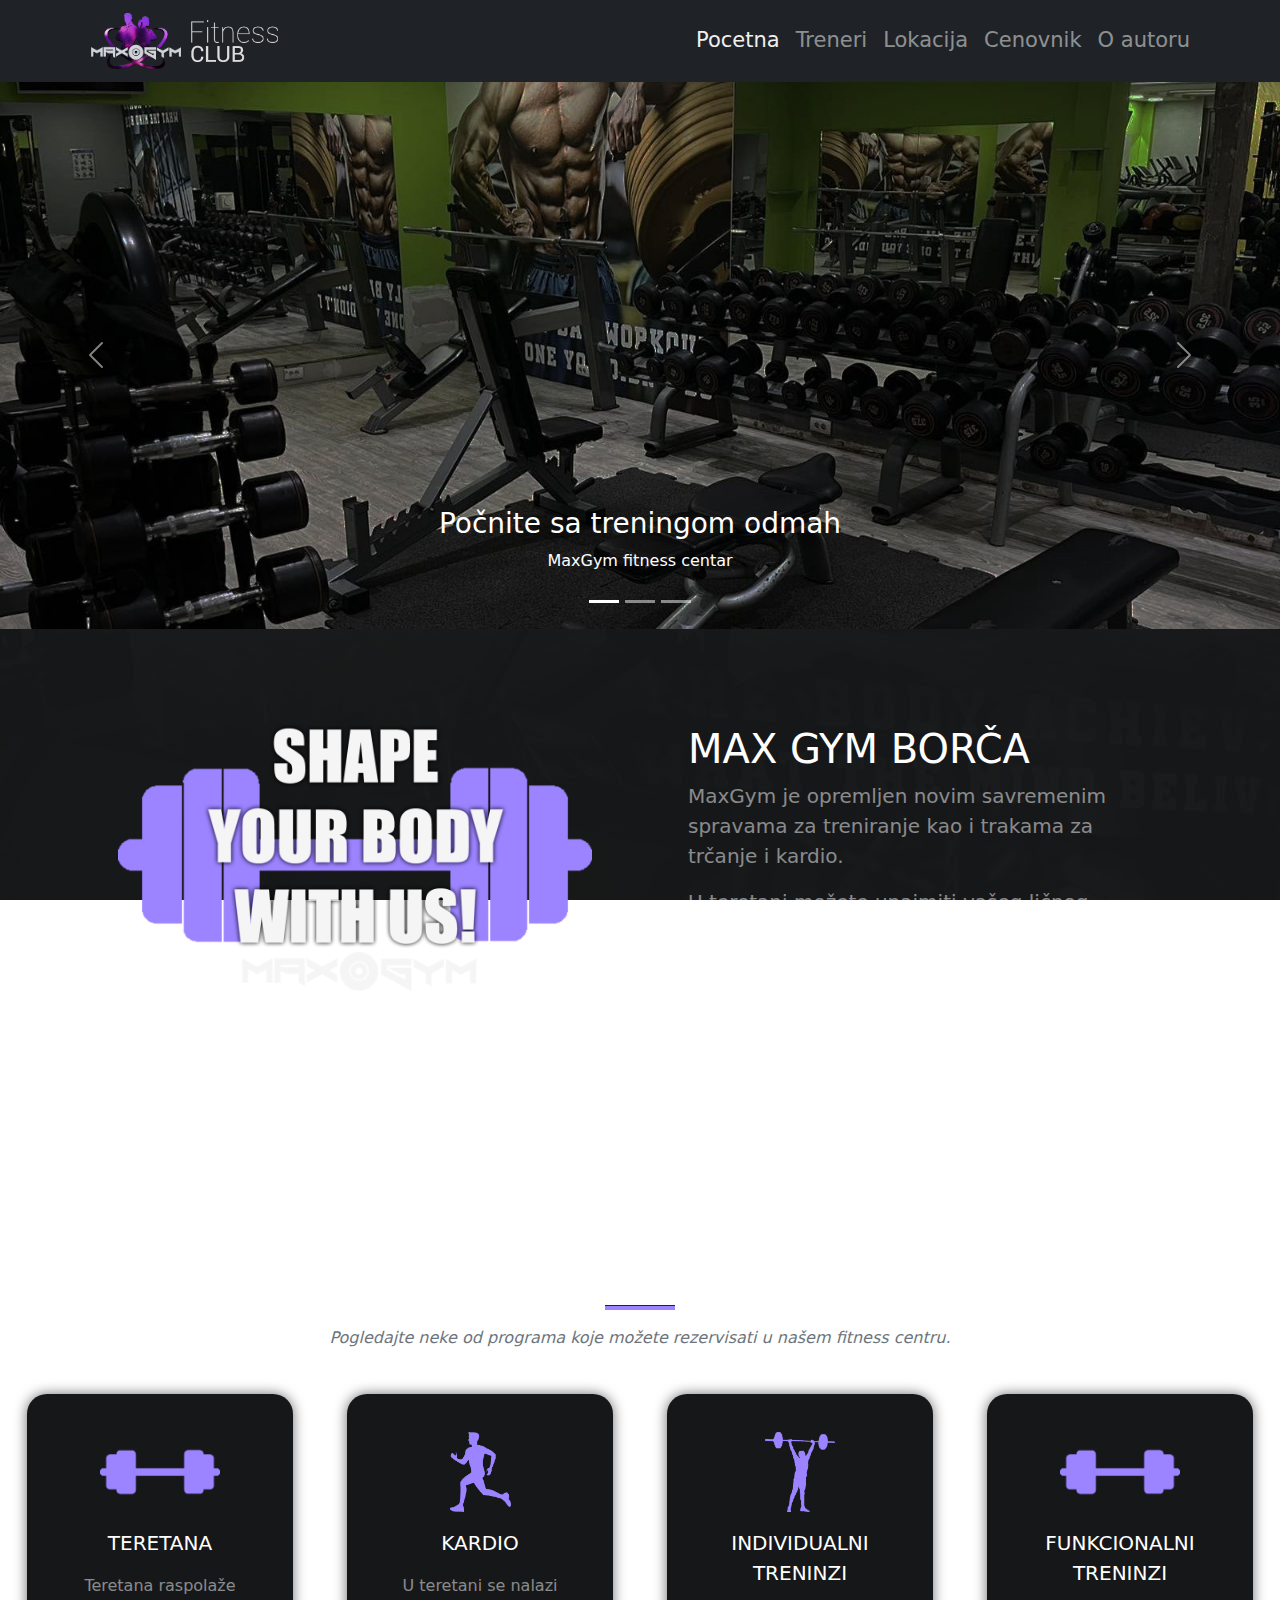
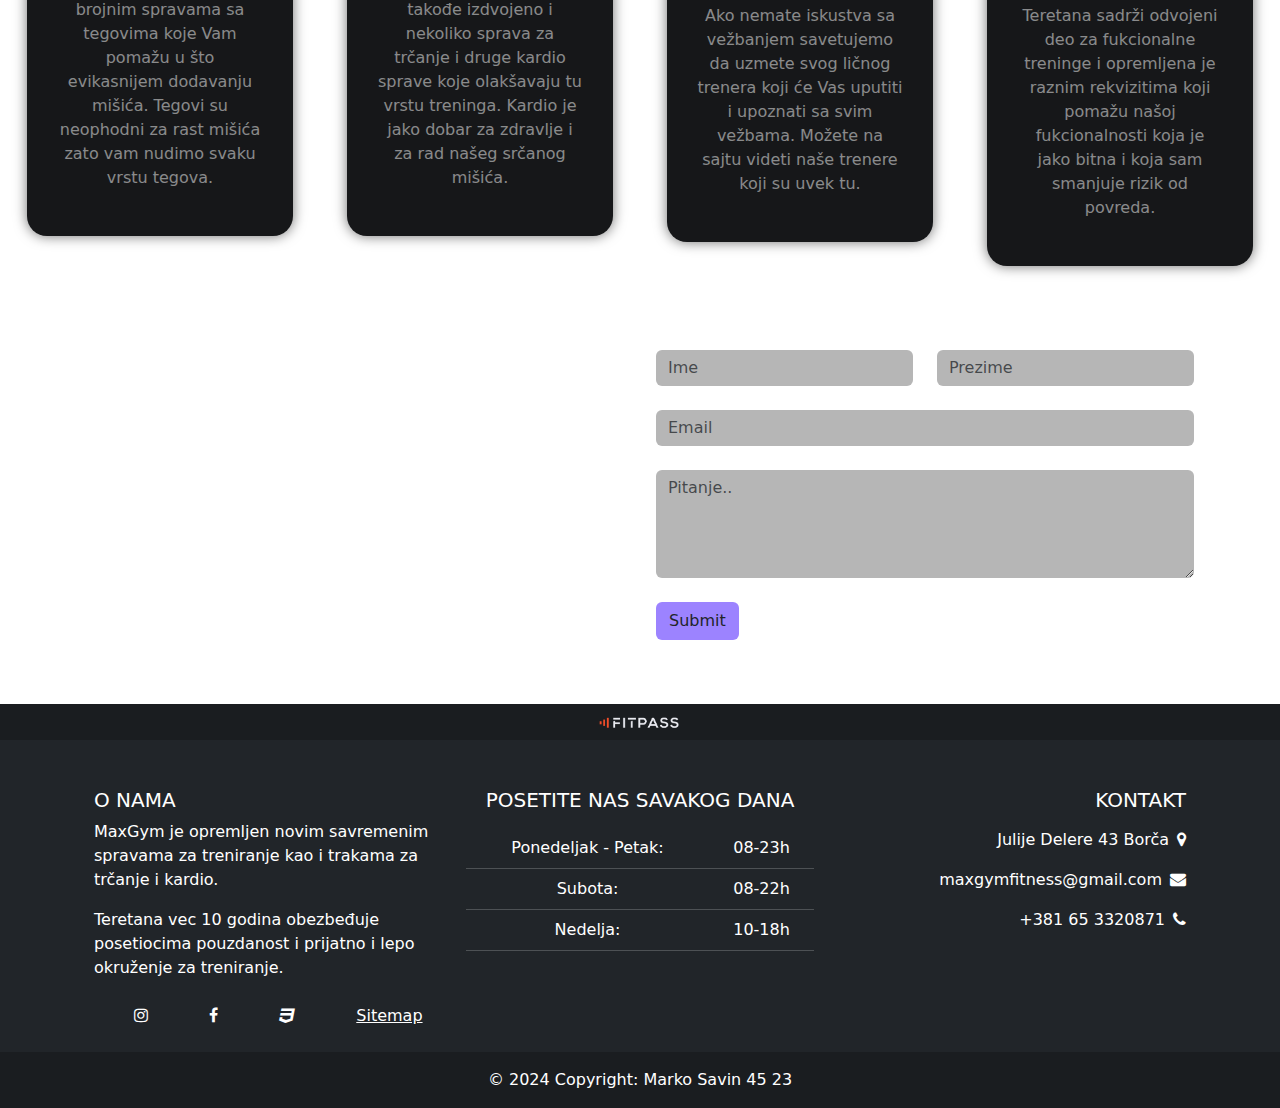
<file: index.html>
<!DOCTYPE html>
<html lang="en">
<head>
    <meta charset="UTF-8">
    <meta name="viewport" content="width=device-width, initial-scale=1.0">
    <title>MaxGym</title>
    <link rel="icon" type="image/x-icon" href="img/logo3.png">
    <link rel="stylesheet" href="https://cdnjs.cloudflare.com/ajax/libs/font-awesome/4.7.0/css/font-awesome.min.css">
    <link rel="stylesheet" type="text/css" href="style.css">
    <link href="https://cdn.jsdelivr.net/npm/bootstrap@5.3.3/dist/css/bootstrap.min.css" rel="stylesheet" integrity="sha384-QWTKZyjpPEjISv5WaRU9OFeRpok6YctnYmDr5pNlyT2bRjXh0JMhjY6hW+ALEwIH" crossorigin="anonymous">
</head>
<body>
  <script src="https://cdn.jsdelivr.net/npm/bootstrap@5.2.3/dist/js/bootstrap.bundle.min.js" integrity="sha384-kenU1KFdBIe4zVF0s0G1M5b4hcpxyD9F7jL+jjXkk+Q2h455rYXK/7HAuoJl+0I4" crossorigin="anonymous"></script>
    <nav class="navbar navbar-expand-md navbar-dark bg-dark">
        <div class="container">
          <a class="navbar-brand" href="index.html"><div class="okvirlogo"><img src="img/logo3.png" alt="logo1"><img src="img/logo2.png" alt="logo2"></div></a>
          <button class="navbar-toggler" type="button" data-bs-toggle="collapse" data-bs-target="#navbarNav" aria-controls="navbarNav" aria-expanded="false" aria-label="Toggle navigation">
            <span class="navbar-toggler-icon"></span>
          </button>
          <div class="collapse navbar-collapse" id="navbarNav">
            <ul class="navbar-nav ms-auto">
              <li class="nav-item">
                <a class="nav-link active" aria-current="page" href="#">Pocetna</a>
              </li>
              <li class="nav-item">
                <a class="nav-link" href="treneri.html">Treneri</a>
              </li>
              <li class="nav-item">
                <a class="nav-link" href="lokacija.html">Lokacija</a>
              </li>
              <li class="nav-item">
                <a class="nav-link" href="cenovnik.html">Cenovnik</a>
              </li>
              <li class="nav-item">
                <a class="nav-link" href="oautoru.html">O autoru</a>
              </li>
            </ul>
          </div>
        </div>
      </nav>
      <div id="carouselExample" class="carousel slide" data-bs-ride="carousel">
        <div class="carousel-indicators">
          <button type="button" data-bs-target="#carouselExampleDark" data-bs-slide-to="0" class="active" aria-current="true" aria-label="Slide 1"></button>
          <button type="button" data-bs-target="#carouselExampleDark" data-bs-slide-to="1" aria-label="Slide 2"></button>
          <button type="button" data-bs-target="#carouselExampleDark" data-bs-slide-to="2" aria-label="Slide 3"></button>
        </div>
        <div class="carousel-inner">
          <div class="carousel-item active" data-bs-interval="5000">
            <img src="img/slikapocetna.jpg" class="d-block w-100" alt="slika1">
            <div class="carousel-caption d-md-block">
              <h3>Počnite sa treningom odmah</h3>
              <p>MaxGym fitness centar</p>
            </div>
          </div>
          <div class="carousel-item" data-bs-interval="5000">
            <img src="img/slikapocetna2.jpg" class="d-block w-100" alt="slika2">
            <div class="carousel-caption d-md-block">
              <h1>Posetite nas</h1>
              <p>Julije Delere 43 Borča
              </p>
            </div>
          </div>
          <div class="carousel-item" data-bs-interval="5000">
            <img src="img/slikapocetna3.jpg" class="d-block w-100" alt="slika3">
            <div class="carousel-caption d-md-block">
              <h3>Naš tim trenera</h3>
              <p>Odaberite svog trenera i počnite sa radom</p>
            </div>
          </div>
        </div>
        <button class="carousel-control-prev" type="button" data-bs-target="#carouselExample" data-bs-slide="prev">
          <span class="carousel-control-prev-icon" aria-hidden="true"></span>
          <span class="visually-hidden">Previous</span>
        </button>
        <button class="carousel-control-next" type="button" data-bs-target="#carouselExample" data-bs-slide="next">
          <span class="carousel-control-next-icon" aria-hidden="true"></span>
          <span class="visually-hidden">Next</span>
        </button>
      </div>
      <div class="container mt-5 mb-5">
        <div class="row">
            <div class="col-12 col-xxl-6 col-lg-6 col-sm-12 p-5">
                <img src="img/shapeyour.png" class="w-100">
            </div>
            <div class="col-12 col-xxl-6 col-lg-6 col-sm-12 text-lg-start p-5">
                <h1 class="text-white">MAX GYM BORČA</h1>
                <div class="text-white-50 fs-5">
                <p>MaxGym je opremljen novim savremenim spravama za treniranje kao i trakama za trčanje i kardio.</p>
                <p>U teretani možete unajmiti vašeg ličnog trenera koji je uvek spreman da Vam pomogne.</p>
                <p>Uz uporan rad u teretani ocekujte odlične rezultate i poboljšanje zdravlja i fizičkog izgleda.</p>
                <p>Vidimo se!</p>
              </div>
            </div>
        </div>
      </div>
      <div class="container text-center mt-5"><h1 class="text-white text-wrap">USLUGE KOJE TERETANA PRUŽA</h1><hr>
        <p class="text-secondary fst-italic">Pogledajte neke od programa koje možete rezervisati u našem fitness centru.</p></div>
      <div class="container-fluid mt-4 mb-5">
        <div class="row">
            <div class="col col-12 col-xxl-3 col-lg-3 col-md-6 col-sm-12">
                <div class="usluga"><img src="img/teg.png" class="mt-2"><p class="fs-5 text-white mt-3">TERETANA</p><p class="text-white-50 text-center">Teretana raspolaže brojnim spravama sa tegovima koje Vam pomažu u što evikasnijem dodavanju mišića.
                  Tegovi su neophodni za rast mišića zato vam nudimo svaku vrstu tegova.
                  
                </p></div>
            </div>
            <div class="col col-12 col-xxl-3 col-lg-3 col-md-6 col-sm-12">
              <div class="usluga"><img src="img/run.png" class="mt-2"><p class="fs-5 text-white mt-3">KARDIO</p><p class="text-white-50 text-center">U teretani se nalazi takođe izdvojeno i nekoliko sprava za trčanje i druge kardio sprave
                koje olakšavaju tu vrstu treninga.
                 Kardio je jako dobar za zdravlje i za rad našeg srčanog mišića.
              </p></div>
            </div>
            <div class="col col-12 col-xxl-3 col-lg-3 col-md-6 col-sm-12">
              <div class="usluga"><img src="img/ind.png" class="mt-2"><p class="fs-5 text-white mt-3 text-center">INDIVIDUALNI TRENINZI</p><p class="text-white-50 text-center">Ako nemate iskustva sa vežbanjem savetujemo da uzmete svog
                ličnog trenera koji će Vas uputiti i upoznati sa svim vežbama. Možete na sajtu videti naše trenere koji su uvek tu.
              </p></div>
          </div>
          <div class="col col-12 col-xxl-3 col-lg-3 col-md-6 col-sm-12">
            <div class="usluga"><img src="img/teg.png" class="mt-2"><p class="fs-5 text-white mt-3 text-center">FUNKCIONALNI TRENINZI</p><p class="text-white-50 text-center">Teretana sadrži odvojeni deo za fukcionalne treninge i opremljena je raznim rekvizitima
              koji pomažu našoj fukcionalnosti koja je jako bitna i koja sam smanjuje rizik od povreda.
            </p></div>
        </div>
        </div>
      </div>
      <div class="container mt-5 mb-5">
        <div class="row">
            <div class="col-12 col-xxl-6 col-lg-6 col-sm-12 text-xxl-end text-lg-end text-md-center text-sm-center text-center">
                <h1 class="text-white mt-5">KONTAKTIRAJ NAS ODMAH</h1>
                <p class="text-white-50">Popunite formu sa svojim podacima i postavite pitanje koje Vas interesuje ili zakažite svoj prvi personalni trening sa ličnim trenerom.</p>
                <p class="text-white-50">Očekujte odgovor u što bržem roku.</p>
            </div>
            <div class="col-12 col-xxl-6 col-lg-6 col-sm-12 p-3">
              <form class="w-100 ">
                <div class="row">
                  <div data-mdb-input-init class="form-outline mb-4 col-6">
                      <input type="text" class="form-control" placeholder="Ime"/>
                  </div>
                  <div data-mdb-input-init class="form-outline mb-4 col-6">
                      <input type="text" class="form-control" placeholder="Prezime"/>
                  </div>
                </div>               
                <div data-mdb-input-init class="form-outline mb-4">
                  <input type="email" class="form-control" placeholder="Email" required />
                </div>
                <div data-mdb-input-init class="form-outline mb-4">
                  <textarea class="form-control" rows="4" placeholder="Pitanje.."></textarea>
                </div>
                <div class="d-flex justify-content-center justify-content-sm-center justify-content-md-center justify-content-lg-start"><button type="submit" id="dugme" class="btn">Submit</button></div>
                
              </form>
            </div>
        </div>
      </div>
        <footer class="text-white text-center text-lg-start bg-dark mt-5">
          <div class="text-center p-1" id="cpy">
            <img src="img/fitpass-logo.png" width="100px">
          </div>
          <div class="container p-4">
            <div class="row mt-4">
              <div class="col-lg-4 col-md-12 mb-4 mb-md-0">
                <h5>O NAMA</h5>      
                <p>
                    
                    MaxGym je opremljen novim savremenim spravama za treniranje kao i trakama za trčanje i kardio.
                </p>     
                <p>
                    Teretana vec 10 godina obezbeđuje posetiocima pouzdanost i prijatno i lepo okruženje za treniranje.
                </p>     
                <div class="mt-4">
                  <a class="ms-4 text-white p-3" href="https://www.instagram.com/maxgymfitness_/"><i class="fa fa-instagram"></i></a>
                  <a class="ms-4 text-white p-3" href="https://www.facebook.com"><i class="fa fa-facebook-f"></i></a>
                  <a class="ms-4 text-white p-3" href="style.css"><i class="fa fa-css3"></i></a>
                  <a class="ms-4 text-white p-3" href="sitemap.xml">Sitemap</a>
                </div>  
              </div>
              <div class="col-lg-4 col-md-6 mb-4 mb-md-0 text-center">
                <h5 class="mb-3">POSETITE NAS SAVAKOG DANA</h5>      
                <table class="table text-center table-dark">
                  <tbody class="fw-normal ">
                    <tr>
                      <td>Ponedeljak - Petak:</td>
                      <td>08-23h</td>
                    </tr>
                    <tr>
                      <td>Subota:</td>
                      <td>08-22h</td>
                    </tr>
                    <tr>
                      <td>Nedelja:</td>
                      <td>10-18h</td>
                    </tr>
                  </tbody>
                </table>
              </div>
              <div class="col-lg-4 col-md-6 mb-4 mb-md-0 text-lg-end">
                <h5 class="mb-3">KONTAKT</h5>   
                <ul class="fa-ul" style="margin-left: 0.2em;">
                  <li class="mb-3">
                    <span class="ms-2">Julije Delere 43 Borča</span><span class="ms-2"><i class="fa fa-map-marker"></i></span>
                  </li>
                  <li class="mb-3">
                    <span class="ms-2">maxgymfitness@gmail.com</span><span class="ms-2"><i class="fa fa-envelope"></i></span>
                  </li>
                  <li class="mb-3">
                    <span class="ms-2">+381 65 3320871</span><span class="ms-2"><i class="fa fa-phone"></i></span>
                  </li>
                </ul>
              </div>
              
            </div>
          </div>
          <div class="text-center p-3" id="cpy">
            © 2024 Copyright: Marko Savin 45 23
          </div>
        </footer>
</body>
</html>
</file>
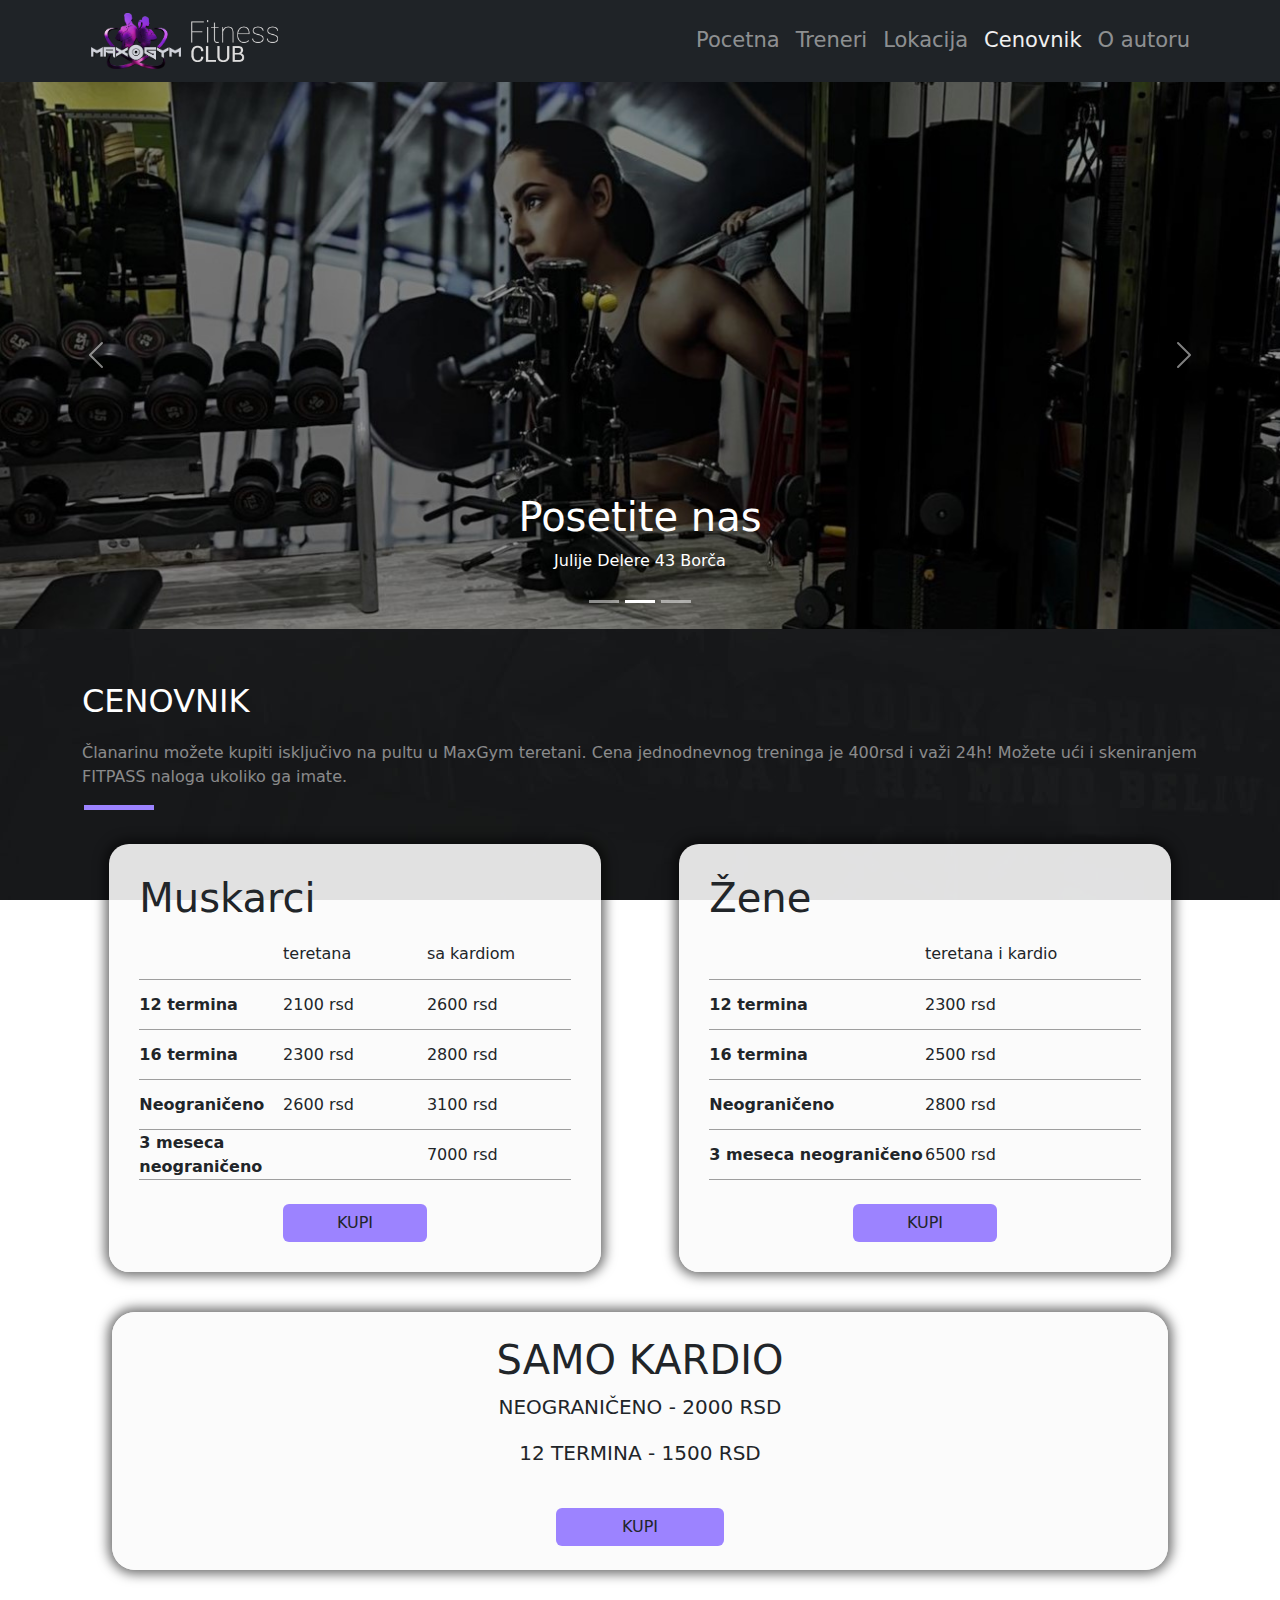
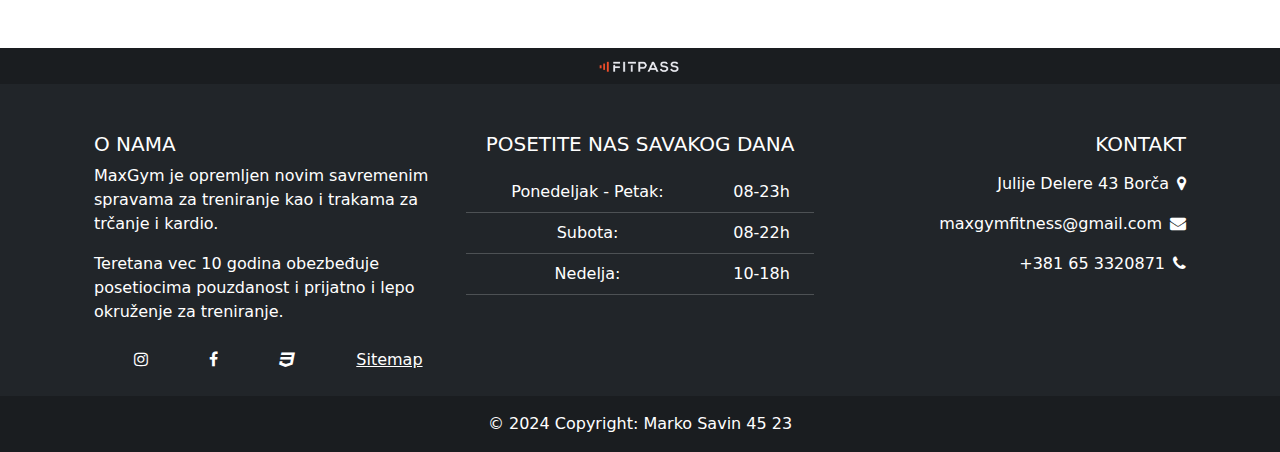
<file: cenovnik.html>
<!DOCTYPE html>
<html lang="en">
<head>
    <meta charset="UTF-8">
    <meta name="viewport" content="width=device-width, initial-scale=1.0">
    <title>MaxGym:Cenovnik</title>
    <link rel="icon" type="image/x-icon" href="img/logo3.png">
    <link rel="stylesheet" href="https://cdnjs.cloudflare.com/ajax/libs/font-awesome/4.7.0/css/font-awesome.min.css">
    <link rel="stylesheet" type="text/css" href="style.css">
    <link href="https://cdn.jsdelivr.net/npm/bootstrap@5.3.3/dist/css/bootstrap.min.css" rel="stylesheet" integrity="sha384-QWTKZyjpPEjISv5WaRU9OFeRpok6YctnYmDr5pNlyT2bRjXh0JMhjY6hW+ALEwIH" crossorigin="anonymous">
</head>
<body>
  <script src="https://cdn.jsdelivr.net/npm/bootstrap@5.2.3/dist/js/bootstrap.bundle.min.js" integrity="sha384-kenU1KFdBIe4zVF0s0G1M5b4hcpxyD9F7jL+jjXkk+Q2h455rYXK/7HAuoJl+0I4" crossorigin="anonymous"></script>
    <nav class="navbar navbar-expand-md navbar-dark bg-dark">
        <div class="container">
          <a class="navbar-brand" href="index.html"><div class="okvirlogo"><img src="img/logo3.png" alt="logo1"><img src="img/logo2.png" alt="logo2"></div></a>
          <button class="navbar-toggler" type="button" data-bs-toggle="collapse" data-bs-target="#navbarNav" aria-controls="navbarNav" aria-expanded="false" aria-label="Toggle navigation">
            <span class="navbar-toggler-icon"></span>
          </button>
          <div class="collapse navbar-collapse" id="navbarNav">
            <ul class="navbar-nav ms-auto">
              <li class="nav-item">
                <a class="nav-link" aria-current="page" href="index.html">Pocetna</a>
              </li>
              <li class="nav-item">
                <a class="nav-link" href="treneri.html">Treneri</a>
              </li>
              <li class="nav-item">
                <a class="nav-link" href="lokacija.html">Lokacija</a>
              </li>
              <li class="nav-item">
                <a class="nav-link active" href="cenovnik.html">Cenovnik</a>
              </li>
              <li class="nav-item">
                <a class="nav-link" href="oautoru.html">O autoru</a>
              </li>
            </ul>
          </div>
        </div>
      </nav>
      <div id="carouselExample" class="carousel slide">
        <div class="carousel-indicators">
          <button type="button" data-bs-target="#carouselExampleDark" data-bs-slide-to="0" aria-current="true" aria-label="Slide 1"></button>
          <button type="button" data-bs-target="#carouselExampleDark" data-bs-slide-to="1" class="active" aria-label="Slide 2"></button>
          <button type="button" data-bs-target="#carouselExampleDark" data-bs-slide-to="2" aria-label="Slide 3"></button>
        </div>
        <div class="carousel-inner">
          <div class="carousel-item" data-bs-interval="10000">
            <img src="img/slikapocetna.jpg" class="d-block w-100" alt="slika1">
            <div class="carousel-caption d-md-block">
              <h3>Počnite sa treningom odmah</h3>
              <p>MaxGym fitness centar</p>
            </div>
          </div>
          <div class="carousel-item active" data-bs-interval="2000">
            <img src="img/slikapocetna2.jpg" class="d-block w-100" alt="slika2">
            <div class="carousel-caption d-md-block">
              <h1>Posetite nas</h1>
              <p>Julije Delere 43 Borča
              </p>
            </div>
          </div>
          <div class="carousel-item">
            <img src="img/slikapocetna3.jpg" class="d-block w-100" alt="slika3">
            <div class="carousel-caption d-md-block">
              <h3>Naš tim trenera</h3>
              <p>Odaberite svog trenera i počnite sa radom</p>
            </div>
          </div>
        </div>
        <button class="carousel-control-prev" type="button" data-bs-target="#carouselExample" data-bs-slide="prev">
          <span class="carousel-control-prev-icon" aria-hidden="true"></span>
          <span class="visually-hidden">Previous</span>
        </button>
        <button class="carousel-control-next" type="button" data-bs-target="#carouselExample" data-bs-slide="next">
          <span class="carousel-control-next-icon" aria-hidden="true"></span>
          <span class="visually-hidden">Next</span>
        </button>
      </div>
      <div class="container text-xxl-start text-lg-start text-md-start text-sm-center text-center mt-5"><p class="fs-2 text-wrap text-white">CENOVNIK</p>
        <p class="text-wrap text-white-50">Članarinu možete kupiti isključivo na pultu u MaxGym teretani.
          Cena jednodnevnog treninga je 400rsd i važi 24h!
          Možete ući i skeniranjem FITPASS naloga ukoliko ga imate.</p><hr class="hr2 d-none d-sm-none d-md-block"><hr class="d-md-none d-sm-block s-block"></div>
          <div class="container mt-4 mb-5">
            <div class="row">
                <div class="col-12 col-xxl-6 col-lg-6 col-sm-12">
                    <div class="tabelacene"><h1 class="text-lg-start text-md-centar text-sm-center text-center">Muskarci</h1>
                      <table class="w-100">
                        <tbody class="fw-normal text-wrap">
                      <tr>
                        <td class="col-4"></td>
                        <td class="col-4">teretana</td>
                        <td class="col-4">sa kardiom</td>
                      </tr>
                      <tr>
                        <td class="col-4 fw-bold">12 termina</td>
                        <td class="col-4">2100 rsd</td>
                        <td class="col-4">2600 rsd</td>
                      </tr>
                      <tr>
                        <td class="col-4 fw-bold">16 termina</td>
                        <td class="col-4">2300 rsd</td>
                        <td class="col-4">2800 rsd</td>
                      </tr>
                      <tr>
                        <td class="col-4 fw-bold">Neograničeno</td>
                        <td class="col-4">2600 rsd</td>
                        <td class="col-4">3100 rsd</td>
                      </tr>
                      <tr>
                        <td class="col-4 fw-bold">3 meseca neograničeno</td>
                        <td class="col-4"></td>
                        <td class="col-4">7000 rsd</td>
                      </tr>
                        </tbody>
                    </table>
                    <div class="d-flex justify-content-center mt-4"><button type="submit" id="dugme" class="btn col-4">KUPI</button></div></div>
                </div>
                <div class="col-12 col-xxl-6 col-lg-6 col-sm-12">
                  <div class="tabelacene"><h1 class="text-lg-start text-md-centar text-sm-center text-center">Žene</h1>
                    <table class="w-100">
                    <tr>
                      <td class="col-4"></td>
                      <td class="col-4">teretana i kardio</td>
                    </tr>
                    <tr>
                      <td class="col-4 fw-bold">12 termina</td>
                      <td class="col-4">2300 rsd</td>
                    </tr>
                    <tr>
                      <td class="col-4 fw-bold">16 termina</td>
                      <td class="col-4">2500 rsd</td>
                    </tr>
                    <tr>
                      <td class="col-4 fw-bold">Neograničeno</td>
                      <td class="col-4">2800 rsd</td>
                    </tr>
                    <tr>
                      <td class="col-4 fw-bold">3 meseca neograničeno</td>
                      <td class="col-4">6500 rsd</td>
                    </tr>
                  </table><div class="d-flex justify-content-center mt-4"><button type="submit" id="dugme" class="btn col-4">KUPI</button></div>
                </div>
                </div>
            </div>
            <div class="row">
              <div class="col-12">
                <div id="kardio" class="d-flex justify-content-center text-center flex-column p-4"><p class="h1">SAMO KARDIO</p>
                <p class="fs-5">NEOGRANIČENO - 2000 RSD</p>
                <p class="fs-5">12 TERMINA - 1500 RSD</p>
                <div class="d-flex justify-content-center mt-4"><button type="submit" id="dugme" class="btn col-lg-2 col-md-4 col-sm-4 col-4">KUPI</button></div></div>
              </div>
            </div>
          </div>
        <footer class="text-white text-center text-lg-start bg-dark mt-5">
          <div class="text-center p-1" id="cpy">
            <img src="img/fitpass-logo.png" width="100px">
          </div>
          <div class="container p-4">
            <div class="row mt-4">
              <div class="col-lg-4 col-md-12 mb-4 mb-md-0">
                <h5>O NAMA</h5>      
                <p>
                    
                    MaxGym je opremljen novim savremenim spravama za treniranje kao i trakama za trčanje i kardio.
                </p>     
                <p>
                    Teretana vec 10 godina obezbeđuje posetiocima pouzdanost i prijatno i lepo okruženje za treniranje.
                </p>     
                <div class="mt-4">
                  <a class="ms-4 text-white p-3" href="https://www.instagram.com/maxgymfitness_/"><i class="fa fa-instagram"></i></a>
                  <a class="ms-4 text-white p-3" href="https://www.facebook.com"><i class="fa fa-facebook-f"></i></a>
                  <a class="ms-4 text-white p-3" href="style.css"><i class="fa fa-css3"></i></a>
                  <a class="ms-4 text-white p-3" href="sitemap.xml">Sitemap</a>
                </div>  
              </div>
              <div class="col-lg-4 col-md-6 mb-4 mb-md-0 text-center">
                <h5 class="mb-3">POSETITE NAS SAVAKOG DANA</h5>      
                <table class="table text-center table-dark">
                  <tbody class="fw-normal ">
                    <tr>
                      <td>Ponedeljak - Petak:</td>
                      <td>08-23h</td>
                    </tr>
                    <tr>
                      <td>Subota:</td>
                      <td>08-22h</td>
                    </tr>
                    <tr>
                      <td>Nedelja:</td>
                      <td>10-18h</td>
                    </tr>
                  </tbody>
                </table>
              </div>
              <div class="col-lg-4 col-md-6 mb-4 mb-md-0 text-lg-end">
                <h5 class="mb-3">KONTAKT</h5>   
                <ul class="fa-ul" style="margin-left: 0.2em;">
                  <li class="mb-3">
                    <span class="ms-2">Julije Delere 43 Borča</span><span class="ms-2"><i class="fa fa-map-marker"></i></span>
                  </li>
                  <li class="mb-3">
                    <span class="ms-2">maxgymfitness@gmail.com</span><span class="ms-2"><i class="fa fa-envelope"></i></span>
                  </li>
                  <li class="mb-3">
                    <span class="ms-2">+381 65 3320871</span><span class="ms-2"><i class="fa fa-phone"></i></span>
                  </li>
                </ul>
              </div>
              
            </div>
          </div>
          <div class="text-center p-3" id="cpy">
            © 2024 Copyright: Marko Savin 45 23
          </div>
        </footer>
</body>
</html>
</file>
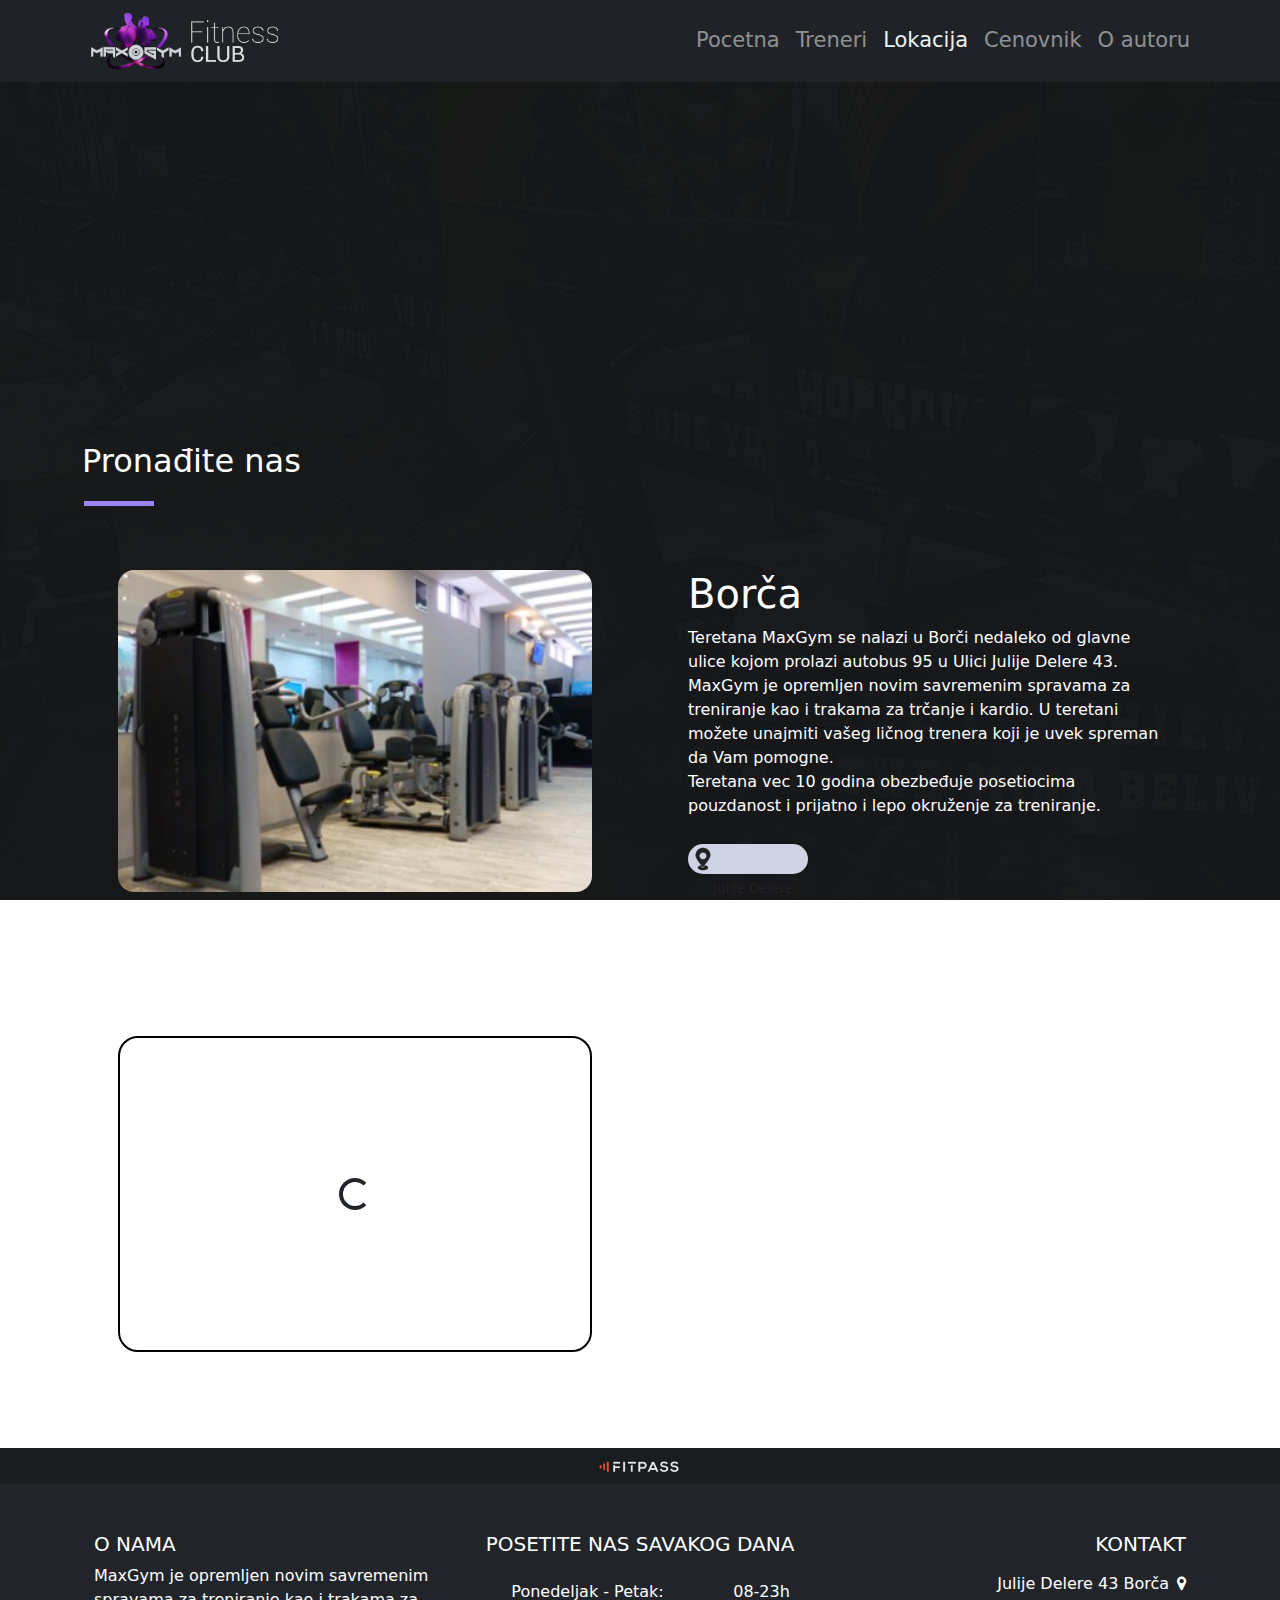
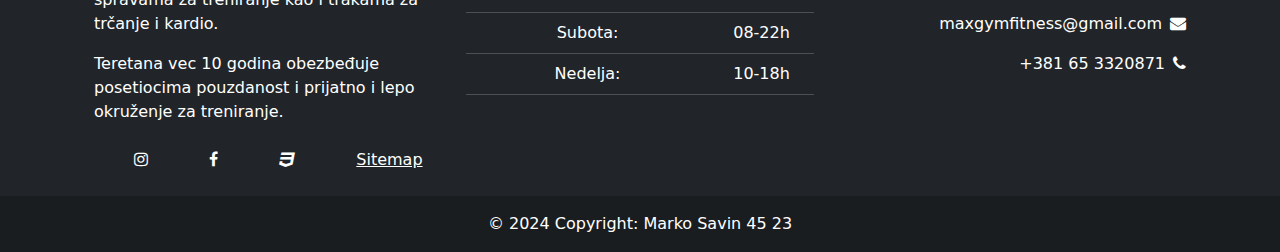
<file: lokacija.html>
<!DOCTYPE html>
<html lang="en">
<head>
    <meta charset="UTF-8">
    <meta name="viewport" content="width=device-width, initial-scale=1.0">
    <title>MaxGym:Lokacija</title>
    <link rel="icon" type="image/x-icon" href="img/logo3.png">
    <link rel="stylesheet" href="https://cdnjs.cloudflare.com/ajax/libs/font-awesome/4.7.0/css/font-awesome.min.css">
    <link rel="stylesheet" type="text/css" href="style.css">
    <link href="https://cdn.jsdelivr.net/npm/bootstrap@5.3.3/dist/css/bootstrap.min.css" rel="stylesheet" integrity="sha384-QWTKZyjpPEjISv5WaRU9OFeRpok6YctnYmDr5pNlyT2bRjXh0JMhjY6hW+ALEwIH" crossorigin="anonymous">
</head>
<body>
  <script src="https://cdn.jsdelivr.net/npm/bootstrap@5.2.3/dist/js/bootstrap.bundle.min.js" integrity="sha384-kenU1KFdBIe4zVF0s0G1M5b4hcpxyD9F7jL+jjXkk+Q2h455rYXK/7HAuoJl+0I4" crossorigin="anonymous"></script>
    <nav class="navbar navbar-expand-md navbar-dark bg-dark">
        <div class="container">
          <a class="navbar-brand" href="index.html"><div class="okvirlogo"><img src="img/logo3.png" alt="logo1"><img src="img/logo2.png" alt="logo2"></div></a>
          <button class="navbar-toggler" type="button" data-bs-toggle="collapse" data-bs-target="#navbarNav" aria-controls="navbarNav" aria-expanded="false" aria-label="Toggle navigation">
            <span class="navbar-toggler-icon"></span>
          </button>
          <div class="collapse navbar-collapse" id="navbarNav">
            <ul class="navbar-nav ms-auto">
              <li class="nav-item">
                <a class="nav-link" aria-current="page" href="index.html">Pocetna</a>
              </li>
              <li class="nav-item">
                <a class="nav-link" href="treneri.html">Treneri</a>
              </li>
              <li class="nav-item">
                <a class="nav-link active" href="lokacija.html">Lokacija</a>
              </li>
              <li class="nav-item">
                <a class="nav-link" href="cenovnik.html">Cenovnik</a>
              </li>
              <li class="nav-item">
                <a class="nav-link" href="oautoru.html">O autoru</a>
              </li>
            </ul>
          </div>
        </div>
      </nav>
      <div class="container-fluid">
        <iframe src="https://www.google.com/maps/embed?pb=!1m14!1m8!1m3!1d11308.897523639624!2d20.4553373!3d44.8780825!3m2!1i1024!2i768!4f13.1!3m3!1m2!1s0x475a648487565553%3A0xcccc13e900a52db8!2sMax%20Gym%20%26%20Fitness!5e0!3m2!1ssr!2srs!4v1711452053015!5m2!1ssr!2srs" width="100%" height="450" style="border:0;" allowfullscreen="" loading="lazy" referrerpolicy="no-referrer-when-downgrade"></iframe>
      </div>
      <div class="container text-xxl-start text-lg-start text-md-start text-sm-center text-center mt-5"><p class="fs-2 text-wrap text-white">Pronađite nas</p>
        <hr class="hr2 d-none d-sm-none d-md-block"><hr class="d-md-none d-sm-block s-block"></div>
      <div class="container mt-3 mb-5">
        <div class="row">
            <div class="col-12 col-xxl-6 col-lg-6 col-sm-12 p-5">
                <img src="img/slikalokacija.jpg" class="w-100 rounded-4">
            </div>
            <div class="col-12 col-xxl-6 col-lg-6 col-sm-12 p-5 text-white">
            <h1>Borča</h1><p>Teretana MaxGym se nalazi u Borči nedaleko od glavne ulice kojom prolazi autobus 95 u Ulici Julije Delere 43.<br>
                MaxGym je opremljen novim savremenim spravama za treniranje kao i trakama za trčanje i kardio. U teretani možete unajmiti vašeg ličnog trenera koji je uvek spreman da Vam pomogne.<br>
                Teretana vec 10 godina obezbeđuje posetiocima pouzdanost i prijatno i lepo okruženje za treniranje. 
            </p>
        <div id="lokacijaikonica"><img src="img/locico.png" width="30px"><p id="crna">Julije Delere</p></div>
            </div>
        </div>
      </div>
      <div class="container mt-3 mb-5">
        <div class="row">
            <div class="col-12 col-xxl-6 col-lg-6 col-sm-12 p-5">
                <div id="drugalokacija" class="d-flex w-100 justify-content-center align-items-center"><div class="spinner-border" role="status">
                  <span class="sr-only">Loading...</span>
                </div></div>
            </div>
            <div class="col-12 col-xxl-6 col-lg-6 col-sm-12 p-5 text-white d-flex align-items-center">
            <h1>USKORO JOŠ JEDNA LOKACIJA...</h1><br>
            
            </div>
        </div>
      </div>
       <footer class="text-white text-center text-lg-start bg-dark mt-5">
          <div class="text-center p-1" id="cpy">
            <img src="img/fitpass-logo.png" width="100px">
          </div>
          <div class="container p-4">
            <div class="row mt-4">
              <div class="col-lg-4 col-md-12 mb-4 mb-md-0">
                <h5>O NAMA</h5>      
                <p>
                    
                    MaxGym je opremljen novim savremenim spravama za treniranje kao i trakama za trčanje i kardio.
                </p>     
                <p>
                    Teretana vec 10 godina obezbeđuje posetiocima pouzdanost i prijatno i lepo okruženje za treniranje.
                </p>     
                <div class="mt-4">
                  <a class="ms-4 text-white p-3" href="https://www.instagram.com/maxgymfitness_/"><i class="fa fa-instagram"></i></a>
                  <a class="ms-4 text-white p-3" href="https://www.facebook.com"><i class="fa fa-facebook-f"></i></a>
                  <a class="ms-4 text-white p-3" href="style.css"><i class="fa fa-css3"></i></a>
                  <a class="ms-4 text-white p-3" href="sitemap.xml">Sitemap</a>
                </div>  
              </div>
              <div class="col-lg-4 col-md-6 mb-4 mb-md-0 text-center">
                <h5 class="mb-3">POSETITE NAS SAVAKOG DANA</h5>      
                <table class="table text-center table-dark">
                  <tbody class="fw-normal ">
                    <tr>
                      <td>Ponedeljak - Petak:</td>
                      <td>08-23h</td>
                    </tr>
                    <tr>
                      <td>Subota:</td>
                      <td>08-22h</td>
                    </tr>
                    <tr>
                      <td>Nedelja:</td>
                      <td>10-18h</td>
                    </tr>
                  </tbody>
                </table>
              </div>
              <div class="col-lg-4 col-md-6 mb-4 mb-md-0 text-lg-end">
                <h5 class="mb-3">KONTAKT</h5>   
                <ul class="fa-ul" style="margin-left: 0.2em;">
                  <li class="mb-3">
                    <span class="ms-2">Julije Delere 43 Borča</span><span class="ms-2"><i class="fa fa-map-marker"></i></span>
                  </li>
                  <li class="mb-3">
                    <span class="ms-2">maxgymfitness@gmail.com</span><span class="ms-2"><i class="fa fa-envelope"></i></span>
                  </li>
                  <li class="mb-3">
                    <span class="ms-2">+381 65 3320871</span><span class="ms-2"><i class="fa fa-phone"></i></span>
                  </li>
                </ul>
              </div>
              
            </div>
          </div>
          <div class="text-center p-3" id="cpy">
            © 2024 Copyright: Marko Savin 45 23
          </div>
        </footer>
</body>
</html>
</file>
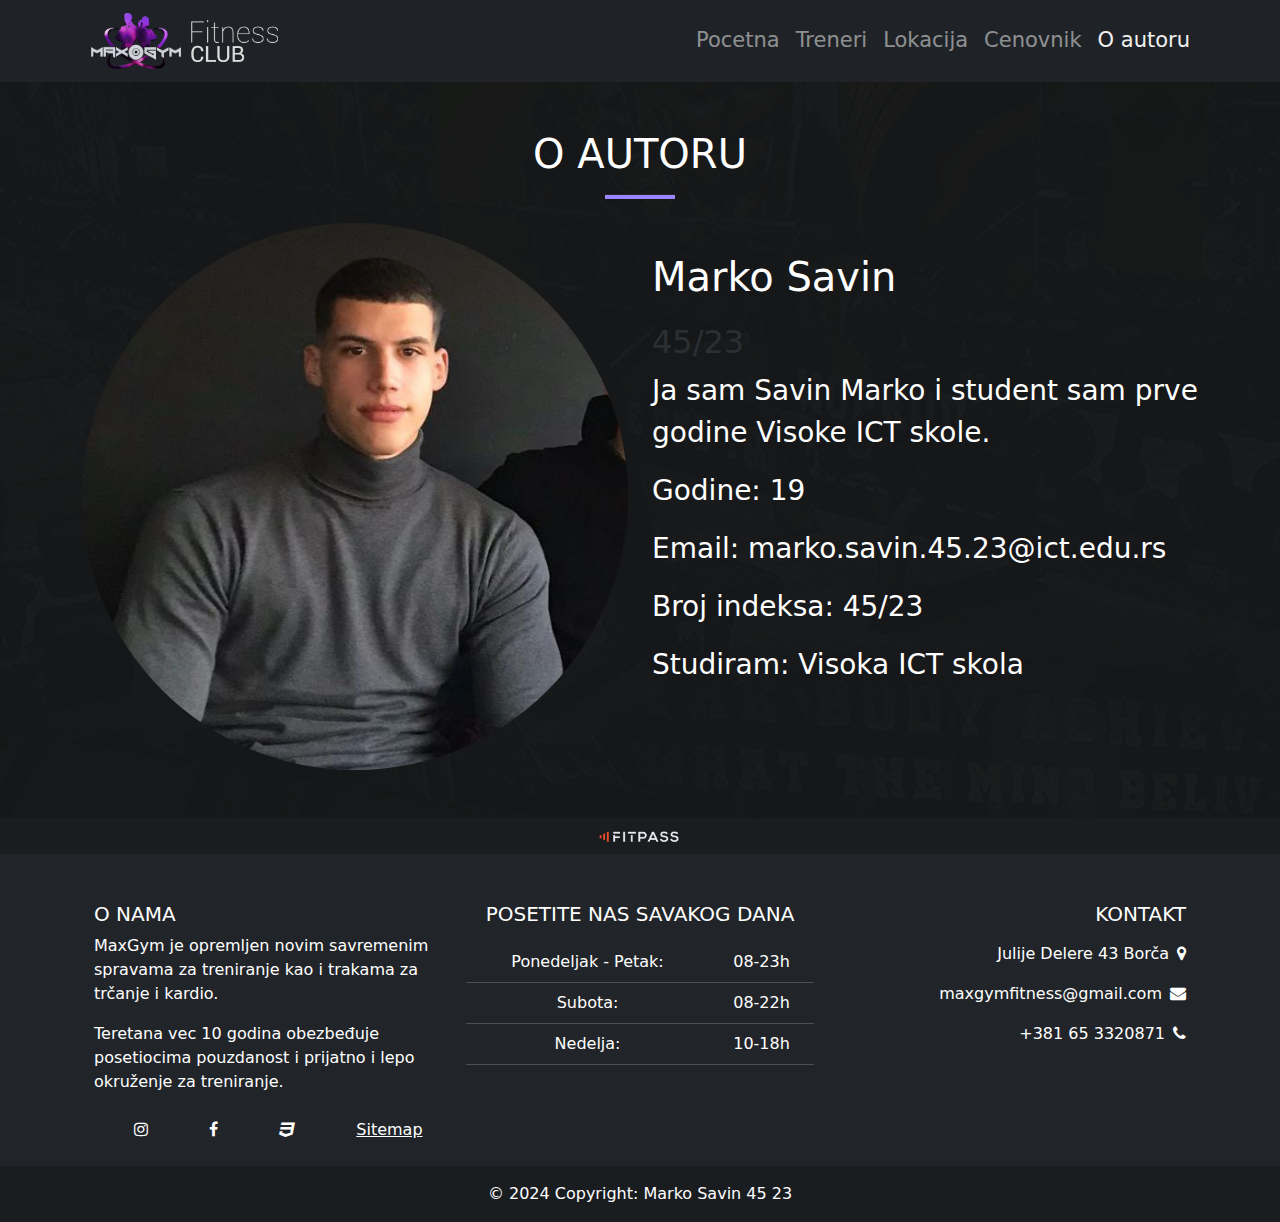
<file: oautoru.html>
<!DOCTYPE html>
<html lang="en">
<head>
    <meta charset="UTF-8">
    <meta name="viewport" content="width=device-width, initial-scale=1.0">
    <title>O autoru</title>
    <link rel="icon" type="image/x-icon" href="img/logo3.png">
    <link rel="stylesheet" href="https://cdnjs.cloudflare.com/ajax/libs/font-awesome/4.7.0/css/font-awesome.min.css">
    <link rel="stylesheet" type="text/css" href="style.css">
    <link href="https://cdn.jsdelivr.net/npm/bootstrap@5.3.3/dist/css/bootstrap.min.css" rel="stylesheet" integrity="sha384-QWTKZyjpPEjISv5WaRU9OFeRpok6YctnYmDr5pNlyT2bRjXh0JMhjY6hW+ALEwIH" crossorigin="anonymous">
</head>
<body>
  <script src="https://cdn.jsdelivr.net/npm/bootstrap@5.2.3/dist/js/bootstrap.bundle.min.js" integrity="sha384-kenU1KFdBIe4zVF0s0G1M5b4hcpxyD9F7jL+jjXkk+Q2h455rYXK/7HAuoJl+0I4" crossorigin="anonymous"></script>
    <nav class="navbar navbar-expand-md navbar-dark bg-dark">
        <div class="container">
          <a class="navbar-brand" href="index.html"><div class="okvirlogo"><img src="img/logo3.png" alt="logo1"><img src="img/logo2.png" alt="logo2"></div></a>
          <button class="navbar-toggler" type="button" data-bs-toggle="collapse" data-bs-target="#navbarNav" aria-controls="navbarNav" aria-expanded="false" aria-label="Toggle navigation">
            <span class="navbar-toggler-icon"></span>
          </button>
          <div class="collapse navbar-collapse" id="navbarNav">
            <ul class="navbar-nav ms-auto">
              <li class="nav-item">
                <a class="nav-link" aria-current="page" href="index.html">Pocetna</a>
              </li>
              <li class="nav-item">
                <a class="nav-link" href="treneri.html">Treneri</a>
              </li>
              <li class="nav-item">
                <a class="nav-link" href="lokacija.html">Lokacija</a>
              </li>
              <li class="nav-item">
                <a class="nav-link" href="cenovnik.html">Cenovnik</a>
              </li>
              <li class="nav-item">
                <a class="nav-link active" href="oautoru.html">O autoru</a>
              </li>
            </ul>
          </div>
        </div>
      </nav>
      <div class="container text-center mt-5"><h1 class="text-white text-wrap">O AUTORU</h1><hr></div>
      <div class="container mt-4 mb-5" id="okvirautor">
        <div class="row">
            <div class="col col-12 col-xxl-6 col-lg-6 col-sm-12 d-flex justify-content-center">
                <img src="img/mojaslika.jpg" class="rounded-circle img-fluid">
            </div>
            <div class="col col-12 col-xxl-6 col-lg-6 col-sm-12 text-md-center text-lg-start text-xxl-start text-sm-center text-center">
                <p class="fs-1 text-white mt-4">Marko Savin</p>
                <p class="h2 text-secondary-emphasis">45/23</p>
                <p class="fs-3 text-white">Ja sam Savin Marko i student sam prve godine Visoke ICT skole.</p>
                <p class="fs-3 text-white">Godine: 19</p>
                <p class="fs-3 text-white">Email: marko.savin.45.23@ict.edu.rs</p>
                <p class="fs-3 text-white">Broj indeksa: 45/23</p>
                <p class="fs-3 text-white">Studiram: Visoka ICT skola</p>
            </div>
        </div>
      </div>
       <footer class="text-white text-center text-lg-start bg-dark mt-5">
          <div class="text-center p-1" id="cpy">
            <img src="img/fitpass-logo.png" width="100px">
          </div>
          <div class="container p-4">
            <div class="row mt-4">
              <div class="col-lg-4 col-md-12 mb-4 mb-md-0">
                <h5>O NAMA</h5>      
                <p>
                    
                    MaxGym je opremljen novim savremenim spravama za treniranje kao i trakama za trčanje i kardio.
                </p>     
                <p>
                    Teretana vec 10 godina obezbeđuje posetiocima pouzdanost i prijatno i lepo okruženje za treniranje.
                </p>     
                <div class="mt-4">
                  <a class="ms-4 text-white p-3" href="https://www.instagram.com/maxgymfitness_/"><i class="fa fa-instagram"></i></a>
                  <a class="ms-4 text-white p-3" href="https://www.facebook.com"><i class="fa fa-facebook-f"></i></a>
                  <a class="ms-4 text-white p-3" href="style.css"><i class="fa fa-css3"></i></a>
                  <a class="ms-4 text-white p-3" href="sitemap.xml">Sitemap</a>
                </div>  
              </div>
              <div class="col-lg-4 col-md-6 mb-4 mb-md-0 text-center">
                <h5 class="mb-3">POSETITE NAS SAVAKOG DANA</h5>      
                <table class="table text-center table-dark">
                  <tbody class="fw-normal ">
                    <tr>
                      <td>Ponedeljak - Petak:</td>
                      <td>08-23h</td>
                    </tr>
                    <tr>
                      <td>Subota:</td>
                      <td>08-22h</td>
                    </tr>
                    <tr>
                      <td>Nedelja:</td>
                      <td>10-18h</td>
                    </tr>
                  </tbody>
                </table>
              </div>
              <div class="col-lg-4 col-md-6 mb-4 mb-md-0 text-lg-end">
                <h5 class="mb-3">KONTAKT</h5>   
                <ul class="fa-ul" style="margin-left: 0.2em;">
                  <li class="mb-3">
                    <span class="ms-2">Julije Delere 43 Borča</span><span class="ms-2"><i class="fa fa-map-marker"></i></span>
                  </li>
                  <li class="mb-3">
                    <span class="ms-2">maxgymfitness@gmail.com</span><span class="ms-2"><i class="fa fa-envelope"></i></span>
                  </li>
                  <li class="mb-3">
                    <span class="ms-2">+381 65 3320871</span><span class="ms-2"><i class="fa fa-phone"></i></span>
                  </li>
                </ul>
              </div>
              
            </div>
          </div>
          <div class="text-center p-3" id="cpy">
            © 2024 Copyright: Marko Savin 45 23
          </div>
        </footer>
</body>
</html>
</file>
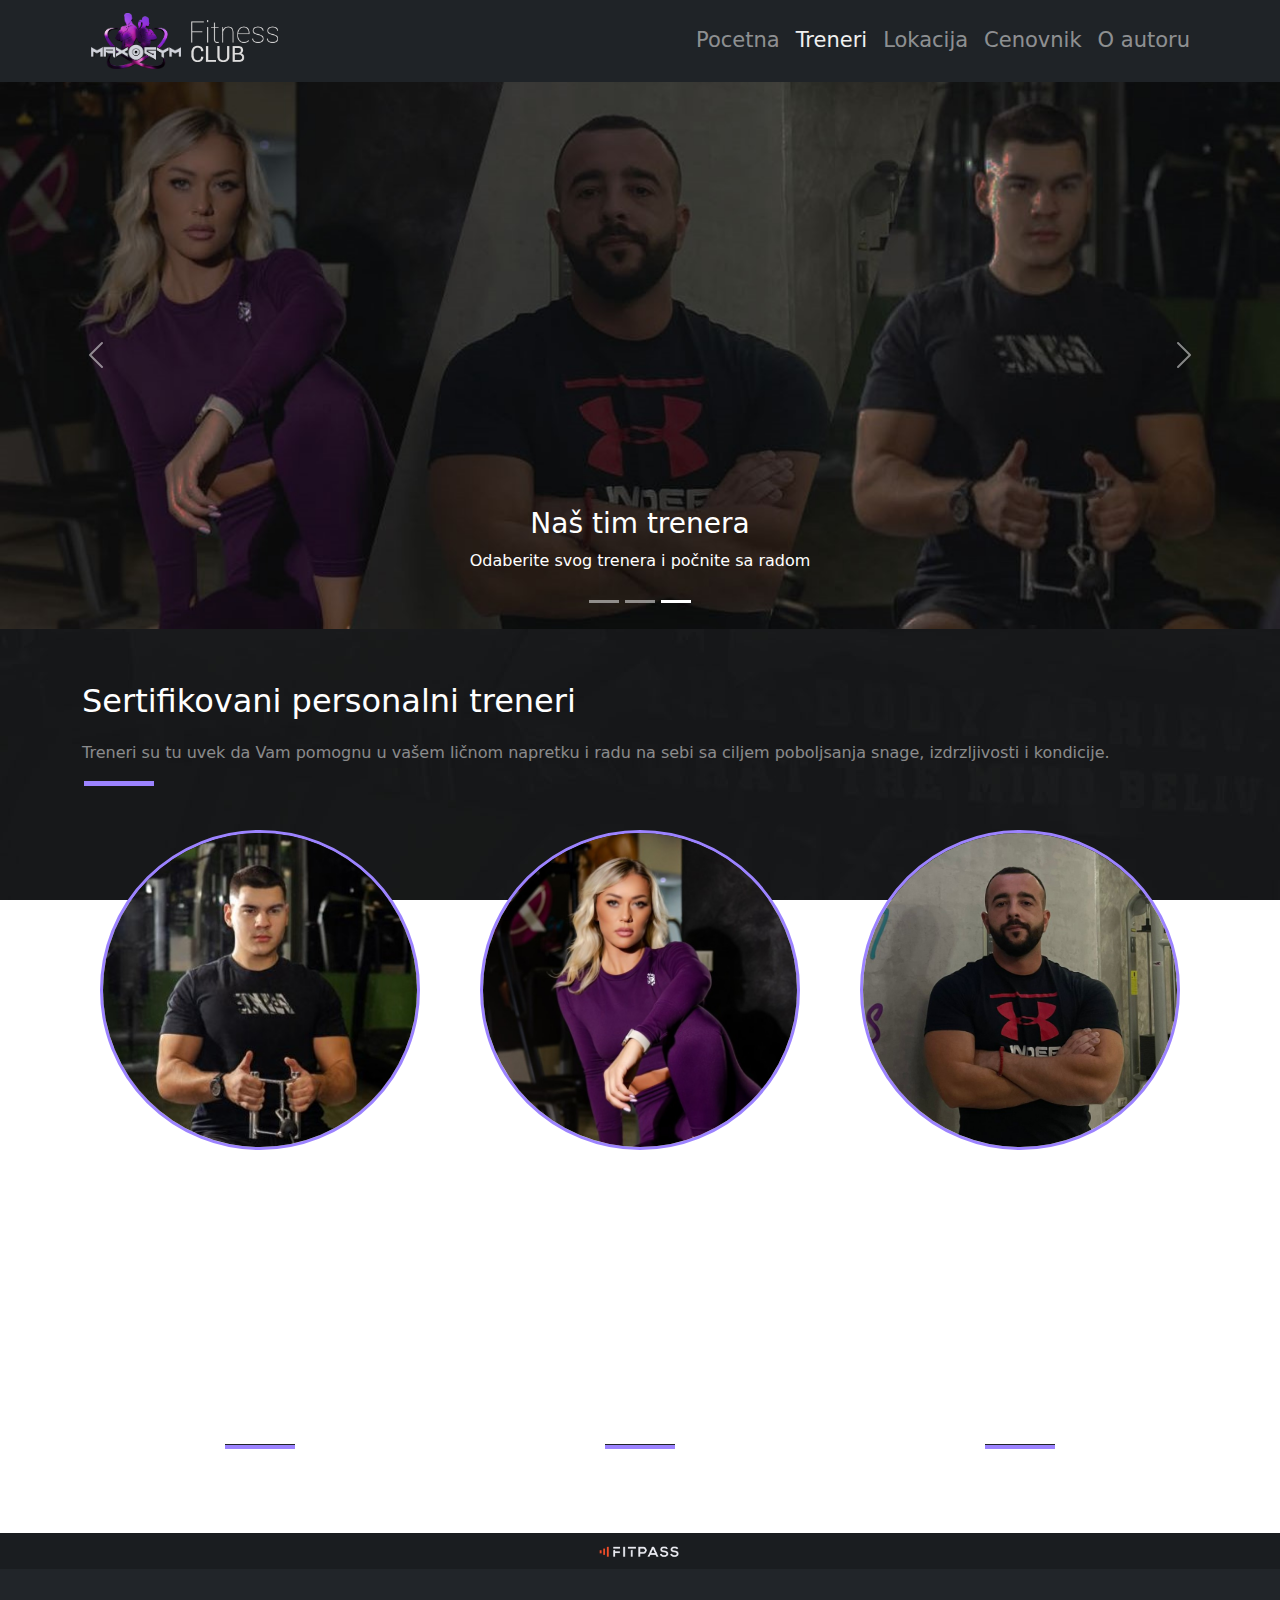
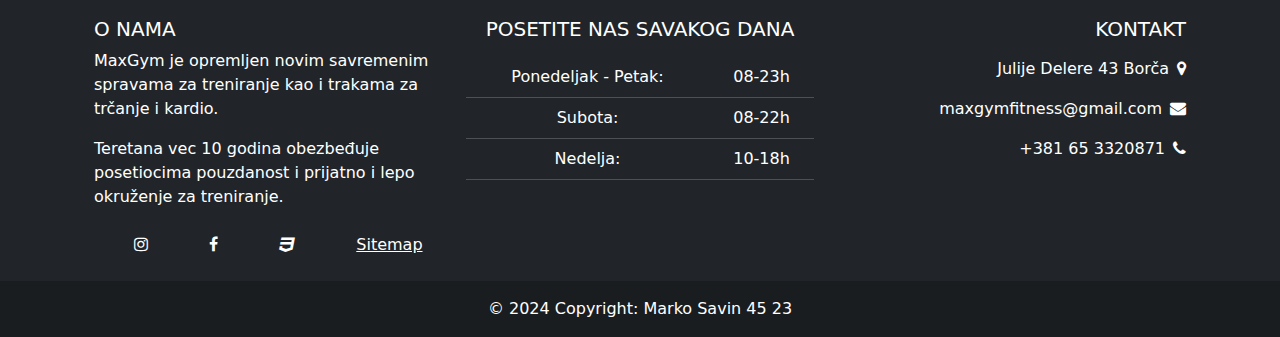
<file: treneri.html>
<!DOCTYPE html>
<html lang="en">
<head>
    <meta charset="UTF-8">
    <meta name="viewport" content="width=device-width, initial-scale=1.0">
    <title>MaxGym:Treneri</title>
    <link rel="icon" type="image/x-icon" href="img/logo3.png">
    <link rel="stylesheet" href="https://cdnjs.cloudflare.com/ajax/libs/font-awesome/4.7.0/css/font-awesome.min.css">
    <link rel="stylesheet" type="text/css" href="style.css">
    <link href="https://cdn.jsdelivr.net/npm/bootstrap@5.3.3/dist/css/bootstrap.min.css" rel="stylesheet" integrity="sha384-QWTKZyjpPEjISv5WaRU9OFeRpok6YctnYmDr5pNlyT2bRjXh0JMhjY6hW+ALEwIH" crossorigin="anonymous">
</head>
<body>
  <script src="https://cdn.jsdelivr.net/npm/bootstrap@5.2.3/dist/js/bootstrap.bundle.min.js" integrity="sha384-kenU1KFdBIe4zVF0s0G1M5b4hcpxyD9F7jL+jjXkk+Q2h455rYXK/7HAuoJl+0I4" crossorigin="anonymous"></script>
    <nav class="navbar navbar-expand-md navbar-dark bg-dark">
        <div class="container">
          <a class="navbar-brand" href="index.html"><div class="okvirlogo"><img src="img/logo3.png" alt="logo1"><img src="img/logo2.png" alt="logo2"></div></a>
          <button class="navbar-toggler" type="button" data-bs-toggle="collapse" data-bs-target="#navbarNav" aria-controls="navbarNav" aria-expanded="false" aria-label="Toggle navigation">
            <span class="navbar-toggler-icon"></span>
          </button>
          <div class="collapse navbar-collapse" id="navbarNav">
            <ul class="navbar-nav ms-auto">
              <li class="nav-item">
                <a class="nav-link" aria-current="page" href="index.html">Pocetna</a>
              </li>
              <li class="nav-item">
                <a class="nav-link active" href="treneri.html">Treneri</a>
              </li>
              <li class="nav-item">
                <a class="nav-link" href="lokacija.html">Lokacija</a>
              </li>
              <li class="nav-item">
                <a class="nav-link" href="cenovnik.html">Cenovnik</a>
              </li>
              <li class="nav-item">
                <a class="nav-link" href="oautoru.html">O autoru</a>
              </li>
            </ul>
          </div>
        </div>
      </nav>
      <div id="carouselExample" class="carousel slide">
        <div class="carousel-indicators">
          <button type="button" data-bs-target="#carouselExampleDark" data-bs-slide-to="0" aria-current="true" aria-label="Slide 1"></button>
          <button type="button" data-bs-target="#carouselExampleDark" data-bs-slide-to="1" aria-label="Slide 2"></button>
          <button type="button" data-bs-target="#carouselExampleDark" data-bs-slide-to="2" class="active" aria-label="Slide 3"></button>
        </div>
        <div class="carousel-inner">
          <div class="carousel-item" data-bs-interval="10000">
            <img src="img/slikapocetna.jpg" class="d-block w-100" alt="slika1">
            <div class="carousel-caption d-md-block">
              <h3>Počnite sa treningom odmah</h3>
              <p>MaxGym fitness centar</p>
            </div>
          </div>
          <div class="carousel-item" data-bs-interval="2000">
            <img src="img/slikapocetna2.jpg" class="d-block w-100" alt="slika2">
            <div class="carousel-caption d-md-block">
              <h1>Posetite nas</h1>
              <p>Julije Delere 43 Borča
              </p>
            </div>
          </div>
          <div class="carousel-item active">
            <img src="img/slikapocetna3.jpg" class="d-block w-100" alt="slika3">
            <div class="carousel-caption d-md-block">
              <h3>Naš tim trenera</h3>
              <p>Odaberite svog trenera i počnite sa radom</p>
            </div>
          </div>
        </div>
        <button class="carousel-control-prev" type="button" data-bs-target="#carouselExample" data-bs-slide="prev">
          <span class="carousel-control-prev-icon" aria-hidden="true"></span>
          <span class="visually-hidden">Previous</span>
        </button>
        <button class="carousel-control-next" type="button" data-bs-target="#carouselExample" data-bs-slide="next">
          <span class="carousel-control-next-icon" aria-hidden="true"></span>
          <span class="visually-hidden">Next</span>
        </button>
      </div>
      <div class="container text-xxl-start text-lg-start text-md-start text-sm-center text-center mt-5"><p class="fs-2 text-wrap text-white">Sertifikovani personalni treneri</p>
        <p class="text-wrap text-white-50">Treneri su tu uvek da Vam pomognu u vašem ličnom napretku i radu na sebi sa ciljem poboljsanja snage, izdrzljivosti i kondicije.</p><hr class="hr2 d-none d-sm-none d-md-block"><hr class="d-md-none d-sm-block s-block"></div>
      <div class="container mt-4 mb-5">
        <div class="row">
            <div class="col col-12 col-xxl-4 col-lg-4 col-md-12 col-sm-12">
                <div class="trener d-flex flex-xxl-column flex-lg-column flex-md-row flex-sm-column flex-column"><div class="slika col-xxl-12 col-lg-12 col-md-6 col-sm-12 col-12">
                  <img src="img/boris.jpg" class="rounded-circle w-100"></div><div class="ms-xxl-0 ms-lg-0 ms-md-4"><p class="fs-5 text-white mt-3 text-xxl-centar text-lg-center text-md-start text-sm-center text-center">Boris</p>
                    <p class="text-white-50  text-xxl-centar text-lg-center text-md-start text-sm-center text-center">Fizioterapeut i trener,ucestvovao na mnogim 
                      trenerskim edukacijama, kampovima, radionicama, kao i na fizioterapeutskim seminarima. 
                      Rehabilitacije ramena, lubmalnog sindroma, lumboišijalgije su neki 
                      od njegovih rezultata. Individualni ili poluindividualni treninzi
                       mogu biti zakazani pozivom na broj 0612422960.
                  
                </p><hr></div>
                
              </div>
            </div>
            <div class="col col-12 col-xxl-4 col-lg-4 col-md-12 col-sm-12">
              <div class="trener d-flex flex-xxl-column flex-lg-column flex-md-row flex-sm-column flex-column"><div class="slika col-xxl-12 col-lg-12 col-md-6 col-sm-12 col-12">
                <img src="img/verica.jpg" class="rounded-circle w-100"></div><div class="ms-xxl-0 ms-lg-0 ms-md-4"><p class="fs-5 text-white mt-3 text-xxl-centar text-lg-center text-md-start text-sm-center text-center">Verica</p>
                  <p class="text-white-50  text-xxl-centar text-lg-center text-md-start text-sm-center text-center">Dugogodisnje trenersko iskustvo, 
                    rad sa velikim brojem klijenata, isključivo ženskog pola. Brojne transformacije, 
                    poboljšanje kvaliteta života, rešavanje 
                    bolnih stanja neki su od rezultata koji čine deo njene biografije. Individualni, poluindividualni ili treninzi
                     u grupama, mogu se zakazati pozivom na broj 0601941241
                
              </p><hr></div>
              
            </div>
            </div>
            <div class="col col-12 col-xxl-4 col-lg-4 col-md-12 col-sm-12 mx-md-auto">
              <div class="trener d-flex flex-xxl-column flex-lg-column flex-md-row flex-sm-column flex-column"><div class="slika col-xxl-12 col-lg-12 col-md-6 col-sm-12 col-12">
                <img src="img/filip.jpg" class="rounded-circle w-100"></div><div class="ms-xxl-0 ms-lg-0 ms-md-4"><p class="fs-5 text-white mt-3 text-xxl-centar text-lg-center text-md-start text-sm-center text-center">Filip</p>
                  <p class="text-white-50  text-xxl-centar text-lg-center text-md-start text-sm-center text-center">Trenersko iskustvo u radu sa rekreativcima, 
                    ucesce na edukaciji organizatora ,,Alfa University’’ gde stice diplome WFF, gde postaje fitnes instruktor.
                    Redukcija 
                    telesne mase, dovodjenje u formu, vracanje kondicije, dobijanje misicne mase su nesto cime on barata duzi niz godina. Zakazivanje
                     treninga pozivom na broj 060 3217600
                
              </p><hr></div>
              
            </div>
          </div>
        </div>
      </div>
     <footer class="text-white text-center text-lg-start bg-dark mt-5">
          <div class="text-center p-1" id="cpy">
            <img src="img/fitpass-logo.png" width="100px">
          </div>
          <div class="container p-4">
            <div class="row mt-4">
              <div class="col-lg-4 col-md-12 mb-4 mb-md-0">
                <h5>O NAMA</h5>      
                <p>
                    
                    MaxGym je opremljen novim savremenim spravama za treniranje kao i trakama za trčanje i kardio.
                </p>     
                <p>
                    Teretana vec 10 godina obezbeđuje posetiocima pouzdanost i prijatno i lepo okruženje za treniranje.
                </p>     
                <div class="mt-4">
                  <a class="ms-4 text-white p-3" href="https://www.instagram.com/maxgymfitness_/"><i class="fa fa-instagram"></i></a>
                  <a class="ms-4 text-white p-3" href="https://www.facebook.com"><i class="fa fa-facebook-f"></i></a>
                  <a class="ms-4 text-white p-3" href="style.css"><i class="fa fa-css3"></i></a>
                  <a class="ms-4 text-white p-3" href="sitemap.xml">Sitemap</a>
                </div>  
              </div>
              <div class="col-lg-4 col-md-6 mb-4 mb-md-0 text-center">
                <h5 class="mb-3">POSETITE NAS SAVAKOG DANA</h5>      
                <table class="table text-center table-dark">
                  <tbody class="fw-normal ">
                    <tr>
                      <td>Ponedeljak - Petak:</td>
                      <td>08-23h</td>
                    </tr>
                    <tr>
                      <td>Subota:</td>
                      <td>08-22h</td>
                    </tr>
                    <tr>
                      <td>Nedelja:</td>
                      <td>10-18h</td>
                    </tr>
                  </tbody>
                </table>
              </div>
              <div class="col-lg-4 col-md-6 mb-4 mb-md-0 text-lg-end">
                <h5 class="mb-3">KONTAKT</h5>   
                <ul class="fa-ul" style="margin-left: 0.2em;">
                  <li class="mb-3">
                    <span class="ms-2">Julije Delere 43 Borča</span><span class="ms-2"><i class="fa fa-map-marker"></i></span>
                  </li>
                  <li class="mb-3">
                    <span class="ms-2">maxgymfitness@gmail.com</span><span class="ms-2"><i class="fa fa-envelope"></i></span>
                  </li>
                  <li class="mb-3">
                    <span class="ms-2">+381 65 3320871</span><span class="ms-2"><i class="fa fa-phone"></i></span>
                  </li>
                </ul>
              </div>
              
            </div>
          </div>
          <div class="text-center p-3" id="cpy">
            © 2024 Copyright: Marko Savin 45 23
          </div>
        </footer>
</body>
</html>
</file>
<file: style.css>
body{
   background-image: url('img/pozadina.jpg');
   background-attachment: fixed;
   
}
*{
  margin: 0px;
  padding: 0px;
}
#navbar{
margin-bottom: 20px;
}
.okvirlogo img{
    width: 90px;
    margin-left: 9px;
}
.carousel-item {
    transition: transform 2.6s ease-in-out;
  }
  
  .carousel-fade .active.carousel-item-start,
  .carousel-fade .active.carousel-item-end {
    transition: opacity 0s 2.6s;
  }
  nav{
    z-index: 10;
    opacity: 0.94;
    backdrop-filter: blur(14px);
  }
  nav ul li a{
    font-size: 21px !important;
  }
  iframe{
    filter: brightness(60%);
    transition: 0.4s;
    height: 300px;
  }
  iframe:hover{
    filter: brightness(100%);
    height: 600px;
  }
  .col1{
    border: 2px solid white;
    height: 300px;
  }
.usluga{
  width: 90%;
  margin:20px auto;
  background-color:rgb(22, 23, 25);
  border-radius: 20px;
  padding: 30px;
  display: flex;
  flex-direction: column;
  align-items: center;
  box-shadow: #00000091 0px 0px 13px 0px;
  transition: 0.3s;
}
.usluga:hover{
  background-color:rgb(23, 24, 26);
}
.usluga img{
  height: 80px !important;
}

.trener{
  width: 90%;
  margin:20px auto;
}
.trener img{
  border: 3px solid #9c83ff;
}
.tabelacene{
  width: 90%;
  margin:10px auto;
  padding: 30px;
  background-color: #fafafae3;
  border-radius: 20px;
  box-shadow: #00000091 0px 0px 12px 4px;
}
.tabelacene table tr td{
  height: 50px;
  border-bottom:1px solid rgba(0, 0, 0, 0.37);
}
#kardio{
  background-color: #fafafae3;
  border-radius: 23px;
  margin: 30px;
  box-shadow: #00000091 0px 0px 12px 4px;
}
  #cpy{
    background-color: rgba(0, 0, 0, 0.2);
  }
  hr {
    width: 70px;
    height: 5px;
    opacity: 1  !important;
    margin-left:auto !important;
    margin-right:auto !important;
    background-color: #9c83ff;
    border: none;
    
}
#lokacijaikonica{
  float: left;
  margin-top: 10px;
  width: 120px;
  height: 30px;
  background-color:#cfd3e4;
  border-radius: 20px;
  
}
#drugalokacija{
  aspect-ratio : 1.5 / 1;
  background-color:white;
  border-radius: 20px;
  width: 100%;
  border: 2px solid black;
}
#crna{
  color: #232325;
  font-size: 10pt;
  float: right;
  margin:5px 15px 0px 0px;
}
.hr2 {
  width: 70px;
  height: 5px;
  opacity: 1  !important;
  margin-left: 2px !important;
  background-color: #9c83ff;
  border: none;
  
}
input,textarea{
  background-color: #b6b6b6 !important;
  border: none !important;
  
}
#dugme{
  background-color: #9c83ff !important;
  opacity: 1;
}
::-webkit-scrollbar {
  width: 12px;
}
::-webkit-scrollbar-track {
  background: #8a8a8a;
}
::-webkit-scrollbar-thumb {
  background: #242424;
}
::-webkit-scrollbar-thumb:hover {
  background: #555;
}
@media screen and (max-width:767px){
  .okvirlogo img{
    width: 70px;

}
  
}
@media screen and (max-width:350px){
  .okvirlogo img{
    width: 40px;

}
  
}
</file>
